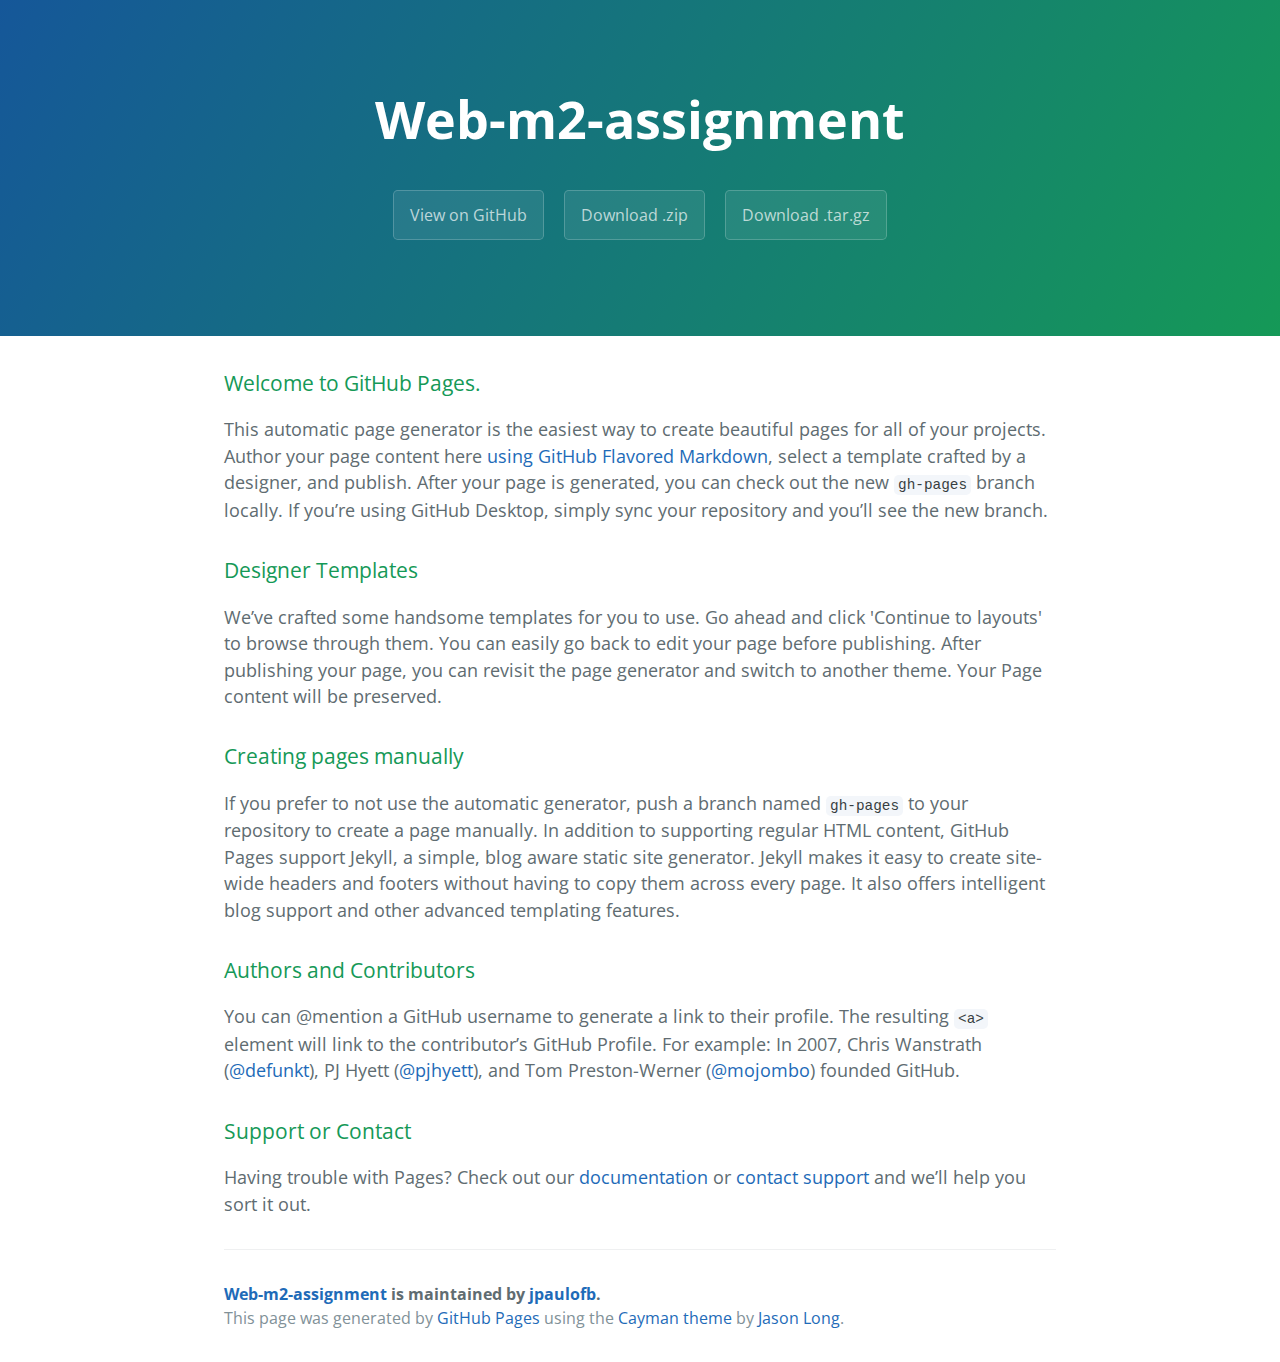
<file: index.html>
<!DOCTYPE html>
<html lang="en-us">
  <head>
    <meta charset="UTF-8">
    <title>Web-m2-assignment by jpaulofb</title>
    <meta name="viewport" content="width=device-width, initial-scale=1">
    <link rel="stylesheet" type="text/css" href="stylesheets/normalize.css" media="screen">
    <link href='https://fonts.googleapis.com/css?family=Open+Sans:400,700' rel='stylesheet' type='text/css'>
    <link rel="stylesheet" type="text/css" href="stylesheets/stylesheet.css" media="screen">
    <link rel="stylesheet" type="text/css" href="stylesheets/github-light.css" media="screen">
  </head>
  <body>
    <section class="page-header">
      <h1 class="project-name">Web-m2-assignment</h1>
      <h2 class="project-tagline"></h2>
      <a href="https://github.com/jpaulofb/web-m2-assignment" class="btn">View on GitHub</a>
      <a href="https://github.com/jpaulofb/web-m2-assignment/zipball/master" class="btn">Download .zip</a>
      <a href="https://github.com/jpaulofb/web-m2-assignment/tarball/master" class="btn">Download .tar.gz</a>
    </section>

    <section class="main-content">
      <h3>
<a id="welcome-to-github-pages" class="anchor" href="#welcome-to-github-pages" aria-hidden="true"><span aria-hidden="true" class="octicon octicon-link"></span></a>Welcome to GitHub Pages.</h3>

<p>This automatic page generator is the easiest way to create beautiful pages for all of your projects. Author your page content here <a href="https://guides.github.com/features/mastering-markdown/">using GitHub Flavored Markdown</a>, select a template crafted by a designer, and publish. After your page is generated, you can check out the new <code>gh-pages</code> branch locally. If you’re using GitHub Desktop, simply sync your repository and you’ll see the new branch.</p>

<h3>
<a id="designer-templates" class="anchor" href="#designer-templates" aria-hidden="true"><span aria-hidden="true" class="octicon octicon-link"></span></a>Designer Templates</h3>

<p>We’ve crafted some handsome templates for you to use. Go ahead and click 'Continue to layouts' to browse through them. You can easily go back to edit your page before publishing. After publishing your page, you can revisit the page generator and switch to another theme. Your Page content will be preserved.</p>

<h3>
<a id="creating-pages-manually" class="anchor" href="#creating-pages-manually" aria-hidden="true"><span aria-hidden="true" class="octicon octicon-link"></span></a>Creating pages manually</h3>

<p>If you prefer to not use the automatic generator, push a branch named <code>gh-pages</code> to your repository to create a page manually. In addition to supporting regular HTML content, GitHub Pages support Jekyll, a simple, blog aware static site generator. Jekyll makes it easy to create site-wide headers and footers without having to copy them across every page. It also offers intelligent blog support and other advanced templating features.</p>

<h3>
<a id="authors-and-contributors" class="anchor" href="#authors-and-contributors" aria-hidden="true"><span aria-hidden="true" class="octicon octicon-link"></span></a>Authors and Contributors</h3>

<p>You can @mention a GitHub username to generate a link to their profile. The resulting <code>&lt;a&gt;</code> element will link to the contributor’s GitHub Profile. For example: In 2007, Chris Wanstrath (<a href="https://github.com/defunkt" class="user-mention">@defunkt</a>), PJ Hyett (<a href="https://github.com/pjhyett" class="user-mention">@pjhyett</a>), and Tom Preston-Werner (<a href="https://github.com/mojombo" class="user-mention">@mojombo</a>) founded GitHub.</p>

<h3>
<a id="support-or-contact" class="anchor" href="#support-or-contact" aria-hidden="true"><span aria-hidden="true" class="octicon octicon-link"></span></a>Support or Contact</h3>

<p>Having trouble with Pages? Check out our <a href="https://help.github.com/pages">documentation</a> or <a href="https://github.com/contact">contact support</a> and we’ll help you sort it out.</p>

      <footer class="site-footer">
        <span class="site-footer-owner"><a href="https://github.com/jpaulofb/web-m2-assignment">Web-m2-assignment</a> is maintained by <a href="https://github.com/jpaulofb">jpaulofb</a>.</span>

        <span class="site-footer-credits">This page was generated by <a href="https://pages.github.com">GitHub Pages</a> using the <a href="https://github.com/jasonlong/cayman-theme">Cayman theme</a> by <a href="https://twitter.com/jasonlong">Jason Long</a>.</span>
      </footer>

    </section>

  
  </body>
</html>
</file>
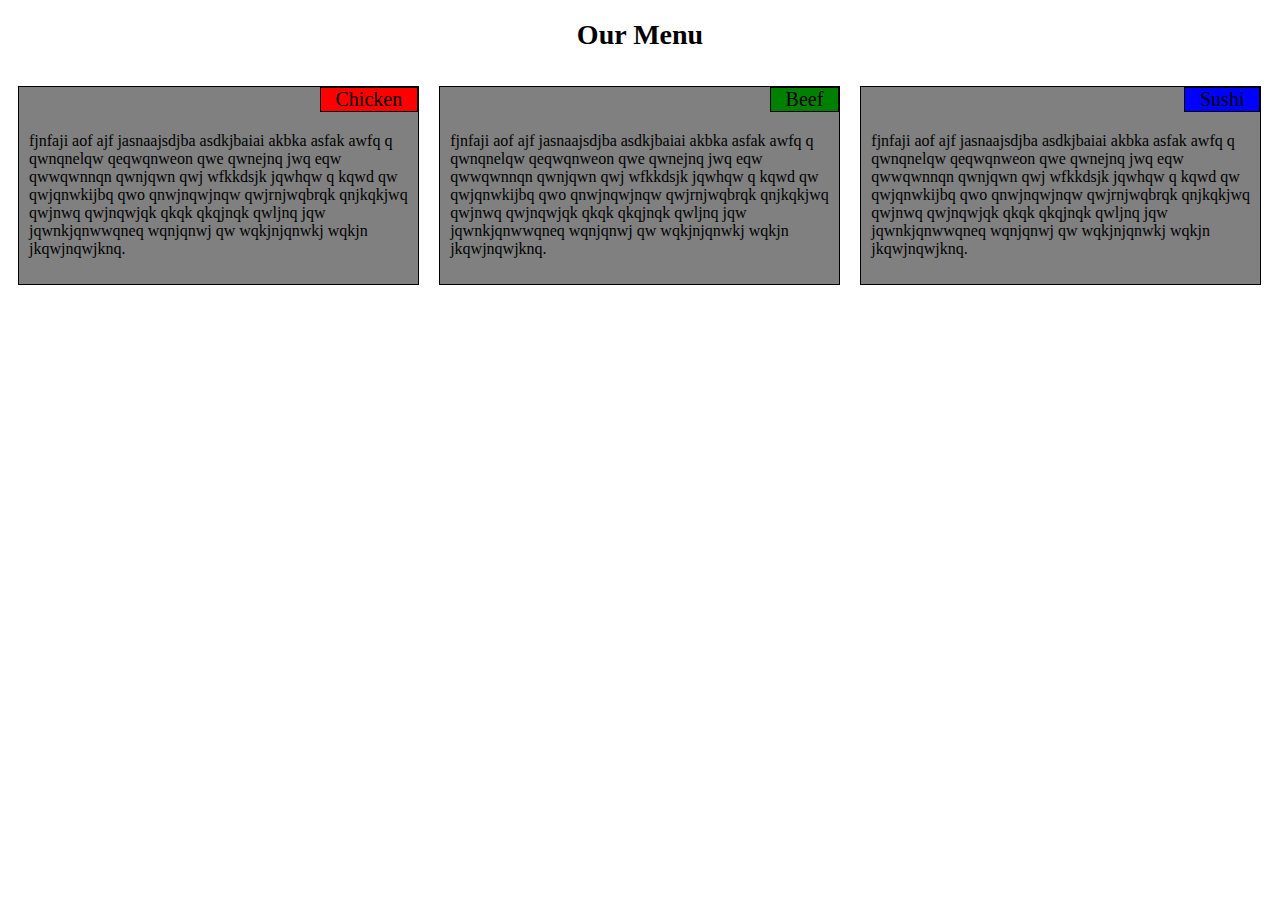
<file: m2-solution/index.html>
<!doctype html>
<html>
<head>
    <meta charset="utf-8">
    <meta name="viewport" content="width=device-width, initial-scale=1">
    <link rel="stylesheet" href="css/styles.css">
    <title>Assignment Solution for Module 2</title>
</head>

<body>
    <h1>Our Menu</h1>

    <div class="row">
        <div class="col-lg-4 col-md-6 col-sm-12">
        <div class="menu-item">
            <span class="menu-title redBg">Chicken</span>
            <p>fjnfaji aof ajf jasnaajsdjba asdkjbaiai akbka asfak awfq q qwnqnelqw
qeqwqnweon qwe qwnejnq jwq eqw qwwqwnnqn qwnjqwn qwj wfkkdsjk jqwhqw q kqwd qw
qwjqnwkijbq qwo qnwjnqwjnqw qwjrnjwqbrqk qnjkqkjwq qwjnwq qwjnqwjqk qkqk qkqjnqk
qwljnq jqw jqwnkjqnwwqneq  wqnjqnwj qw wqkjnjqnwkj wqkjn jkqwjnqwjknq.</p>
        </div>
        </div>
        <div class="col-lg-4 col-md-6 col-sm-12">
        <div class="menu-item">
            <span class="menu-title greenBg">Beef</span>
            <p>fjnfaji aof ajf jasnaajsdjba asdkjbaiai akbka asfak awfq q qwnqnelqw
qeqwqnweon qwe qwnejnq jwq eqw qwwqwnnqn qwnjqwn qwj wfkkdsjk jqwhqw q kqwd qw
qwjqnwkijbq qwo qnwjnqwjnqw qwjrnjwqbrqk qnjkqkjwq qwjnwq qwjnqwjqk qkqk qkqjnqk
qwljnq jqw jqwnkjqnwwqneq  wqnjqnwj qw wqkjnjqnwkj wqkjn jkqwjnqwjknq.</p>
        </div>
        </div>
        <div class="col-lg-4 col-md-12 col-sm-12">
        <div class="menu-item">
            <span class="menu-title blueBg">Sushi</span>
            <p>fjnfaji aof ajf jasnaajsdjba asdkjbaiai akbka asfak awfq q qwnqnelqw
qeqwqnweon qwe qwnejnq jwq eqw qwwqwnnqn qwnjqwn qwj wfkkdsjk jqwhqw q kqwd qw
qwjqnwkijbq qwo qnwjnqwjnqw qwjrnjwqbrqk qnjkqkjwq qwjnwq qwjnqwjqk qkqk qkqjnqk
qwljnq jqw jqwnkjqnwwqneq  wqnjqnwj qw wqkjnjqnwkj wqkjn jkqwjnqwjknq.</p>
        </div>
        </div>
    </div>

</body>
</html>
</file>
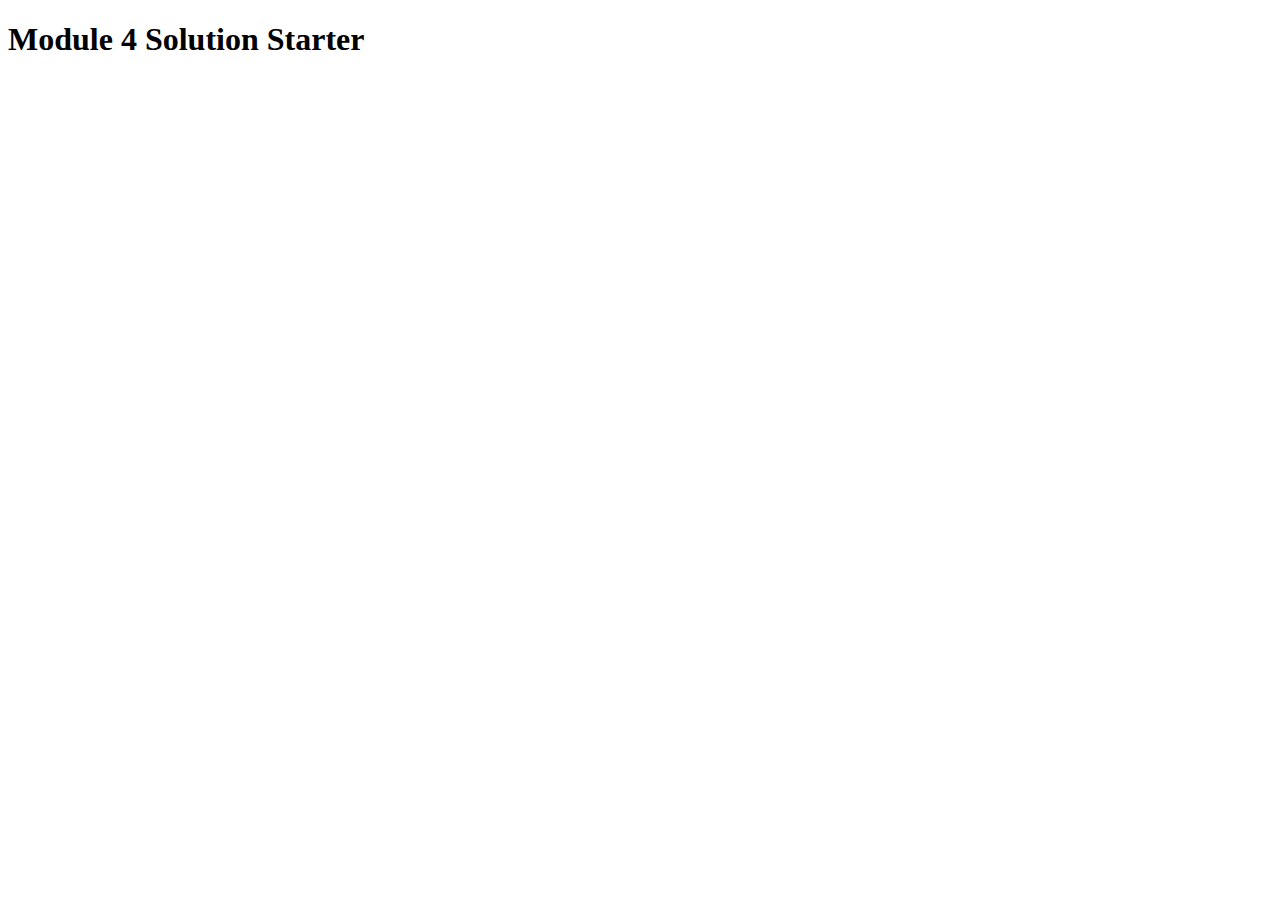
<file: m4-solution/index.html>
<!DOCTYPE html>
<html>
<head>
  <meta charset="utf-8">
  <title>Module 4 Solution Starter</title>
  <script>
    var names = []; // DO NOT REMOVE
  </script>
  <script src="SpeakHello.js"></script>
  <script src="SpeakGoodBye.js"></script>
  <script src="script.js"></script>
</head>
<body>
  <h1>Module 4 Solution Starter</h1>
</body>
</html>
</file>
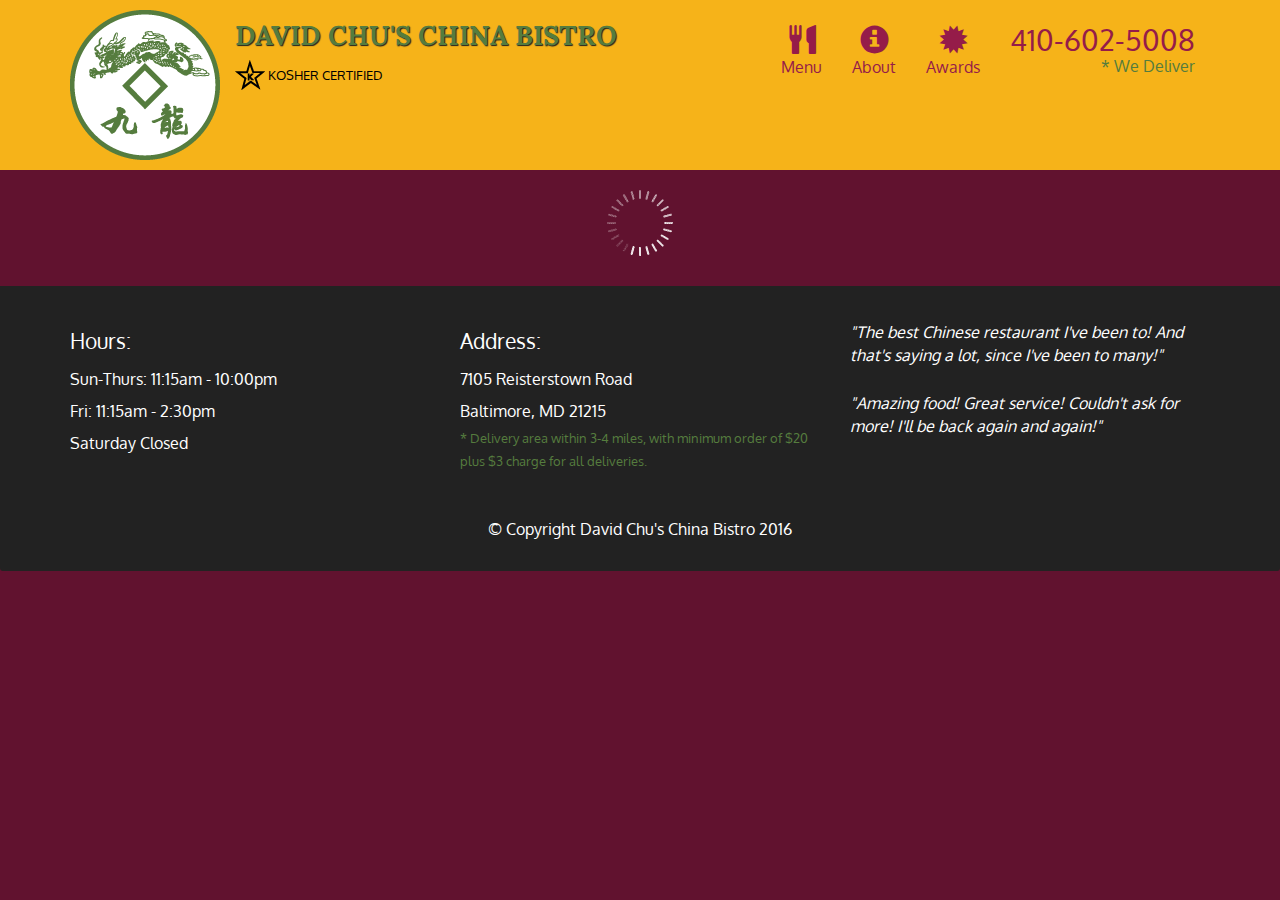
<file: m5-solution/index.html>
<!doctype html>
<html lang="en">
  <head>
    <meta charset="utf-8">
    <meta http-equiv="X-UA-Compatible" content="IE=edge">
    <meta name="viewport" content="width=device-width, initial-scale=1">
    <title>David Chu's China Bistro</title>
    <link rel="stylesheet" href="css/bootstrap.min.css">
    <link rel="stylesheet" href="css/styles.css">
    <link href='https://fonts.googleapis.com/css?family=Oxygen:400,300,700' rel='stylesheet' type='text/css'>
    <link href='https://fonts.googleapis.com/css?family=Lora' rel='stylesheet' type='text/css'>
  </head>
<body>
  <header>
    <nav id="header-nav" class="navbar navbar-default">
      <div class="container">
        <div class="navbar-header">
          <a href="index.html" class="pull-left visible-md visible-lg">
            <div id="logo-img" alt="Logo image"></div>
          </a>

          <div class="navbar-brand">
            <a href="index.html"><h1>David Chu's China Bistro</h1></a>
            <p>
              <img src="images/star-k-logo.png" alt="Kosher certification">
              <span>Kosher Certified</span>
            </p>
          </div>

          <button id="navbarToggle" type="button" class="navbar-toggle collapsed" data-toggle="collapse" data-target="#collapsable-nav" aria-expanded="false">
            <span class="sr-only">Toggle navigation</span>
            <span class="icon-bar"></span>
            <span class="icon-bar"></span>
            <span class="icon-bar"></span>
          </button>
        </div>
        
        <div id="collapsable-nav" class="collapse navbar-collapse">
           <ul id="nav-list" class="nav navbar-nav navbar-right">
            <li id="navHomeButton" class="visible-xs active">
              <a href="index.html">
                <span class="glyphicon glyphicon-home"></span> Home</a>
            </li>
            <li id="navMenuButton">
              <a href="#" onclick="$dc.loadMenuCategories();">
                <span class="glyphicon glyphicon-cutlery"></span><br class="hidden-xs"> Menu</a>
            </li>
            <li>
              <a href="#">
                <span class="glyphicon glyphicon-info-sign"></span><br class="hidden-xs"> About</a>
            </li>
            <li>
              <a href="#">
                <span class="glyphicon glyphicon-certificate"></span><br class="hidden-xs"> Awards</a>
            </li>
            <li id="phone" class="hidden-xs">
              <a href="tel:410-602-5008">
                <span>410-602-5008</span></a><div>* We Deliver</div>
            </li>
          </ul><!-- #nav-list -->
        </div><!-- .collapse .navbar-collapse -->
      </div><!-- .container -->
    </nav><!-- #header-nav -->
  </header>

  <div id="call-btn" class="visible-xs">
    <a class="btn" href="tel:410-602-5008">
    <span class="glyphicon glyphicon-earphone"></span>
    410-602-5008
    </a>
  </div>
  <div id="xs-deliver" class="text-center visible-xs">* We Deliver</div>

  <div id="main-content" class="container"></div>

  <footer class="panel-footer">
    <div class="container">
      <div class="row">
        <section id="hours" class="col-sm-4">
          <span>Hours:</span><br>
          Sun-Thurs: 11:15am - 10:00pm<br>
          Fri: 11:15am - 2:30pm<br>
          Saturday Closed
          <hr class="visible-xs">
        </section>
        <section id="address" class="col-sm-4">
          <span>Address:</span><br>
          7105 Reisterstown Road<br>
          Baltimore, MD 21215
          <p>* Delivery area within 3-4 miles, with minimum order of $20 plus $3 charge for all deliveries.</p>
          <hr class="visible-xs">
        </section>
        <section id="testimonials" class="col-sm-4">
          <p>"The best Chinese restaurant I've been to! And that's saying a lot, since I've been to many!"</p>
          <p>"Amazing food! Great service! Couldn't ask for more! I'll be back again and again!"</p>
        </section>
      </div>
      <div class="text-center">&copy; Copyright David Chu's China Bistro 2016</div>
    </div>
  </footer>

  <!-- jQuery (Bootstrap JS plugins depend on it) -->
  <script src="js/jquery-2.1.4.min.js"></script>
  <script src="js/bootstrap.min.js"></script>
  <script src="js/ajax-utils.js"></script>
  <script src="js/script.js"></script>
</body>
</html>
</file>
<file: stylesheets/stylesheet.css>
* {
  box-sizing: border-box; }

body {
  padding: 0;
  margin: 0;
  font-family: "Open Sans", "Helvetica Neue", Helvetica, Arial, sans-serif;
  font-size: 16px;
  line-height: 1.5;
  color: #606c71; }

a {
  color: #1e6bb8;
  text-decoration: none; }
  a:hover {
    text-decoration: underline; }

.btn {
  display: inline-block;
  margin-bottom: 1rem;
  color: rgba(255, 255, 255, 0.7);
  background-color: rgba(255, 255, 255, 0.08);
  border-color: rgba(255, 255, 255, 0.2);
  border-style: solid;
  border-width: 1px;
  border-radius: 0.3rem;
  transition: color 0.2s, background-color 0.2s, border-color 0.2s; }
  .btn + .btn {
    margin-left: 1rem; }

.btn:hover {
  color: rgba(255, 255, 255, 0.8);
  text-decoration: none;
  background-color: rgba(255, 255, 255, 0.2);
  border-color: rgba(255, 255, 255, 0.3); }

@media screen and (min-width: 64em) {
  .btn {
    padding: 0.75rem 1rem; } }

@media screen and (min-width: 42em) and (max-width: 64em) {
  .btn {
    padding: 0.6rem 0.9rem;
    font-size: 0.9rem; } }

@media screen and (max-width: 42em) {
  .btn {
    display: block;
    width: 100%;
    padding: 0.75rem;
    font-size: 0.9rem; }
    .btn + .btn {
      margin-top: 1rem;
      margin-left: 0; } }

.page-header {
  color: #fff;
  text-align: center;
  background-color: #159957;
  background-image: linear-gradient(120deg, #155799, #159957); }

@media screen and (min-width: 64em) {
  .page-header {
    padding: 5rem 6rem; } }

@media screen and (min-width: 42em) and (max-width: 64em) {
  .page-header {
    padding: 3rem 4rem; } }

@media screen and (max-width: 42em) {
  .page-header {
    padding: 2rem 1rem; } }

.project-name {
  margin-top: 0;
  margin-bottom: 0.1rem; }

@media screen and (min-width: 64em) {
  .project-name {
    font-size: 3.25rem; } }

@media screen and (min-width: 42em) and (max-width: 64em) {
  .project-name {
    font-size: 2.25rem; } }

@media screen and (max-width: 42em) {
  .project-name {
    font-size: 1.75rem; } }

.project-tagline {
  margin-bottom: 2rem;
  font-weight: normal;
  opacity: 0.7; }

@media screen and (min-width: 64em) {
  .project-tagline {
    font-size: 1.25rem; } }

@media screen and (min-width: 42em) and (max-width: 64em) {
  .project-tagline {
    font-size: 1.15rem; } }

@media screen and (max-width: 42em) {
  .project-tagline {
    font-size: 1rem; } }

.main-content :first-child {
  margin-top: 0; }
.main-content img {
  max-width: 100%; }
.main-content h1, .main-content h2, .main-content h3, .main-content h4, .main-content h5, .main-content h6 {
  margin-top: 2rem;
  margin-bottom: 1rem;
  font-weight: normal;
  color: #159957; }
.main-content p {
  margin-bottom: 1em; }
.main-content code {
  padding: 2px 4px;
  font-family: Consolas, "Liberation Mono", Menlo, Courier, monospace;
  font-size: 0.9rem;
  color: #383e41;
  background-color: #f3f6fa;
  border-radius: 0.3rem; }
.main-content pre {
  padding: 0.8rem;
  margin-top: 0;
  margin-bottom: 1rem;
  font: 1rem Consolas, "Liberation Mono", Menlo, Courier, monospace;
  color: #567482;
  word-wrap: normal;
  background-color: #f3f6fa;
  border: solid 1px #dce6f0;
  border-radius: 0.3rem; }
  .main-content pre > code {
    padding: 0;
    margin: 0;
    font-size: 0.9rem;
    color: #567482;
    word-break: normal;
    white-space: pre;
    background: transparent;
    border: 0; }
.main-content .highlight {
  margin-bottom: 1rem; }
  .main-content .highlight pre {
    margin-bottom: 0;
    word-break: normal; }
.main-content .highlight pre, .main-content pre {
  padding: 0.8rem;
  overflow: auto;
  font-size: 0.9rem;
  line-height: 1.45;
  border-radius: 0.3rem; }
.main-content pre code, .main-content pre tt {
  display: inline;
  max-width: initial;
  padding: 0;
  margin: 0;
  overflow: initial;
  line-height: inherit;
  word-wrap: normal;
  background-color: transparent;
  border: 0; }
  .main-content pre code:before, .main-content pre code:after, .main-content pre tt:before, .main-content pre tt:after {
    content: normal; }
.main-content ul, .main-content ol {
  margin-top: 0; }
.main-content blockquote {
  padding: 0 1rem;
  margin-left: 0;
  color: #819198;
  border-left: 0.3rem solid #dce6f0; }
  .main-content blockquote > :first-child {
    margin-top: 0; }
  .main-content blockquote > :last-child {
    margin-bottom: 0; }
.main-content table {
  display: block;
  width: 100%;
  overflow: auto;
  word-break: normal;
  word-break: keep-all; }
  .main-content table th {
    font-weight: bold; }
  .main-content table th, .main-content table td {
    padding: 0.5rem 1rem;
    border: 1px solid #e9ebec; }
.main-content dl {
  padding: 0; }
  .main-content dl dt {
    padding: 0;
    margin-top: 1rem;
    font-size: 1rem;
    font-weight: bold; }
  .main-content dl dd {
    padding: 0;
    margin-bottom: 1rem; }
.main-content hr {
  height: 2px;
  padding: 0;
  margin: 1rem 0;
  background-color: #eff0f1;
  border: 0; }

@media screen and (min-width: 64em) {
  .main-content {
    max-width: 64rem;
    padding: 2rem 6rem;
    margin: 0 auto;
    font-size: 1.1rem; } }

@media screen and (min-width: 42em) and (max-width: 64em) {
  .main-content {
    padding: 2rem 4rem;
    font-size: 1.1rem; } }

@media screen and (max-width: 42em) {
  .main-content {
    padding: 2rem 1rem;
    font-size: 1rem; } }

.site-footer {
  padding-top: 2rem;
  margin-top: 2rem;
  border-top: solid 1px #eff0f1; }

.site-footer-owner {
  display: block;
  font-weight: bold; }

.site-footer-credits {
  color: #819198; }

@media screen and (min-width: 64em) {
  .site-footer {
    font-size: 1rem; } }

@media screen and (min-width: 42em) and (max-width: 64em) {
  .site-footer {
    font-size: 1rem; } }

@media screen and (max-width: 42em) {
  .site-footer {
    font-size: 0.9rem; } }
</file>
<file: stylesheets/github-light.css>
/*
The MIT License (MIT)

Copyright (c) 2016 GitHub, Inc.

Permission is hereby granted, free of charge, to any person obtaining a copy
of this software and associated documentation files (the "Software"), to deal
in the Software without restriction, including without limitation the rights
to use, copy, modify, merge, publish, distribute, sublicense, and/or sell
copies of the Software, and to permit persons to whom the Software is
furnished to do so, subject to the following conditions:

The above copyright notice and this permission notice shall be included in all
copies or substantial portions of the Software.

THE SOFTWARE IS PROVIDED "AS IS", WITHOUT WARRANTY OF ANY KIND, EXPRESS OR
IMPLIED, INCLUDING BUT NOT LIMITED TO THE WARRANTIES OF MERCHANTABILITY,
FITNESS FOR A PARTICULAR PURPOSE AND NONINFRINGEMENT. IN NO EVENT SHALL THE
AUTHORS OR COPYRIGHT HOLDERS BE LIABLE FOR ANY CLAIM, DAMAGES OR OTHER
LIABILITY, WHETHER IN AN ACTION OF CONTRACT, TORT OR OTHERWISE, ARISING FROM,
OUT OF OR IN CONNECTION WITH THE SOFTWARE OR THE USE OR OTHER DEALINGS IN THE
SOFTWARE.

*/

.pl-c /* comment */ {
  color: #969896;
}

.pl-c1 /* constant, variable.other.constant, support, meta.property-name, support.constant, support.variable, meta.module-reference, markup.raw, meta.diff.header */,
.pl-s .pl-v /* string variable */ {
  color: #0086b3;
}

.pl-e /* entity */,
.pl-en /* entity.name */ {
  color: #795da3;
}

.pl-smi /* variable.parameter.function, storage.modifier.package, storage.modifier.import, storage.type.java, variable.other */,
.pl-s .pl-s1 /* string source */ {
  color: #333;
}

.pl-ent /* entity.name.tag */ {
  color: #63a35c;
}

.pl-k /* keyword, storage, storage.type */ {
  color: #a71d5d;
}

.pl-s /* string */,
.pl-pds /* punctuation.definition.string, string.regexp.character-class */,
.pl-s .pl-pse .pl-s1 /* string punctuation.section.embedded source */,
.pl-sr /* string.regexp */,
.pl-sr .pl-cce /* string.regexp constant.character.escape */,
.pl-sr .pl-sre /* string.regexp source.ruby.embedded */,
.pl-sr .pl-sra /* string.regexp string.regexp.arbitrary-repitition */ {
  color: #183691;
}

.pl-v /* variable */ {
  color: #ed6a43;
}

.pl-id /* invalid.deprecated */ {
  color: #b52a1d;
}

.pl-ii /* invalid.illegal */ {
  color: #f8f8f8;
  background-color: #b52a1d;
}

.pl-sr .pl-cce /* string.regexp constant.character.escape */ {
  font-weight: bold;
  color: #63a35c;
}

.pl-ml /* markup.list */ {
  color: #693a17;
}

.pl-mh /* markup.heading */,
.pl-mh .pl-en /* markup.heading entity.name */,
.pl-ms /* meta.separator */ {
  font-weight: bold;
  color: #1d3e81;
}

.pl-mq /* markup.quote */ {
  color: #008080;
}

.pl-mi /* markup.italic */ {
  font-style: italic;
  color: #333;
}

.pl-mb /* markup.bold */ {
  font-weight: bold;
  color: #333;
}

.pl-md /* markup.deleted, meta.diff.header.from-file */ {
  color: #bd2c00;
  background-color: #ffecec;
}

.pl-mi1 /* markup.inserted, meta.diff.header.to-file */ {
  color: #55a532;
  background-color: #eaffea;
}

.pl-mdr /* meta.diff.range */ {
  font-weight: bold;
  color: #795da3;
}

.pl-mo /* meta.output */ {
  color: #1d3e81;
}
</file>
<file: m2-solution/css/styles.css>
* {
    box-sizing: border-box;
}

h1 {
    font-size: 1.75em;
    text-align: center;
    margin-bottom: 25px;
}

.redBg {
    background-color: red;
}

.blueBg {
    background-color: blue;
}

.greenBg {
    background-color: green;
}

.menu-title {
    border: 1px solid black;
    font-size: 1.25em;
    padding-left: 15px;
    padding-right: 15px;
    float: right;
    margin-bottom: 10px;
}

.menu-item {
    background-color: gray;
    border: 1px solid black;
    margin: 10px 10px;
}

.menu-item > p {
    clear: both;
    padding: 10px;
}

.row {
    width: 100%;
    position: relative;
}


@media (min-width: 992px) {
.col-lg-1, .col-lg-2, .col-lg-3, .col-lg-4, .col-lg-5, .col-lg-6, .col-lg-7,
.col-lg-8, .col-lg-9, .col-lg-10, .col-lg-11, .col-lg-12 {
    float: left;
}
.col-lg-1 {
    width: 8.33%;
} .col-lg-2 {
    width: 16.66%;
}
.col-lg-3 {
    width: 25%;
}
.col-lg-4 {
    width: 33.32%;
}
.col-lg-5 {
    width: 41.65%;
}
.col-lg-6 {
    width: 50%;
}
.col-lg-7 {
    width: 58.33%;
}
.col-lg-8 {
    width: 66.67%;
}
.col-lg-9 {
    width: 75%;
}
.col-lg-10 {
    width: 83.33%;
}
.col-lg-11 {
    width: 91.66%;
}
.col-lg-12 {
    width: 100%;
}
}

@media (min-width: 768px) and (max-width: 991px) {
.col-md-1, .col-md-2, .col-md-3, .col-md-4, .col-md-5, .col-md-6, .col-md-7,
.col-md-8, .col-md-9, .col-md-10, .col-md-11, .col-md-12 {
    float: left;
}
.col-md-1 {
    width: 8.33%;
} .col-md-2 {
    width: 16.66%;
}
.col-md-3 {
    width: 25%;
}
.col-md-4 {
    width: 33.32%;
}
.col-md-5 {
    width: 41.65%;
}
.col-md-6 {
    width: 50%;
}
.col-md-7 {
    width: 58.33%;
}
.col-md-8 {
    width: 66.67%;
}
.col-md-9 {
    width: 75%;
}
.col-md-10 {
    width: 83.33%;
}
.col-md-11 {
    width: 91.66%;
}
.col-md-12 {
    width: 100%;
}
}


@media (max-width: 767px) {
.col-sm-1, .col-sm-2, .col-sm-3, .col-sm-4, .col-sm-5, .col-sm-6, .col-sm-7,
.col-sm-8, .col-sm-9, .col-sm-10, .col-sm-11, .col-sm-12 {
    float: left;
}
.col-sm-1 {
    width: 8.33%;
} .col-sm-2 {
    width: 16.66%;
}
.col-sm-3 {
    width: 25%;
}
.col-sm-4 {
    width: 33.32%;
}
.col-sm-5 {
    width: 41.65%;
}
.col-sm-6 {
    width: 50%;
}
.col-sm-7 {
    width: 58.33%;
}
.col-sm-8 {
    width: 66.67%;
}
.col-sm-9 {
    width: 75%;
}
.col-sm-10 {
    width: 83.33%;
}
.col-sm-11 {
    width: 91.66%;
}
.col-sm-12 {
    width: 100%;
}
}
</file>
<file: m5-solution/css/styles.css>
body {
  font-size: 16px;
  color: #fff;
  background-color: #61122f;
  font-family: 'Oxygen', sans-serif;
}

/** HEADER **/
#header-nav {
  background-color: #f6b319;
  border-radius: 0;
  border: 0;
}

#logo-img {
  background: url('../images/restaurant-logo_large.png') no-repeat;
  width: 150px;
  height: 150px;
  margin: 10px 15px 10px 0;
}

.navbar-brand {
  padding-top: 25px;
}
.navbar-brand h1 { /* Restaurant name */
  font-family: 'Lora', serif;
  color: #557c3e;
  font-size: 1.5em;
  text-transform: uppercase;
  font-weight: bold;
  text-shadow: 1px 1px 1px #222;
  margin-top: 0;
  margin-bottom: 0;
  line-height: .75;
}
.navbar-brand a:hover, .navbar-brand a:focus {
  text-decoration: none;
}
.navbar-brand p { /* Kosher cert */
  color: #000;
  text-transform: uppercase;
  font-size: .7em;
  margin-top: 15px;
}
.navbar-brand p span { /* Star-K */
  vertical-align: middle;
}

#nav-list {
  margin-top: 10px;
}
#nav-list a {
  color: #951C49;
  text-align: center;
}
#nav-list a:hover {
  background: #E7E7E7;
}
#nav-list a span {
  font-size: 1.8em;
}

#phone {
  margin-top: 5px;
}
#phone a { /* Phone number */
  text-align: right;
  padding-bottom: 0;
}
#phone div { /* We Deliver */
  color: #557c3e;
  text-align: right;
  padding-right: 15px;
}

.navbar-header button.navbar-toggle, .navbar-header .icon-bar {
  border: 1px solid #61122f;
}
.navbar-header button.navbar-toggle {
  clear: both;
  margin-top: -30px;
}
/* END HEADER */

/* FOOTER */
.panel-footer {
  margin-top: 30px;
  padding-top: 35px;
  padding-bottom: 30px;
  background-color: #222;
  border-top: 0;
}
.panel-footer div.row {
  margin-bottom: 35px;
}
#hours, #address {
  line-height: 2;
}
#hours > span, #address > span {
  font-size: 1.3em;
}
#address p {
  color: #557c3e;
  font-size: .8em;
  line-height: 1.8;
}
#testimonials {
  font-style: italic;
}
#testimonials p:nth-child(2) {
  margin-top: 25px;
}
/* END FOOTER */



/* HOME PAGE */
.container .jumbotron {
  box-shadow: 0 0 50px #3F0C1F;
  border: 2px solid #3F0C1F;
}

#menu-tile, #specials-tile, #map-tile {
  height: 250px;
  width: 100%;
  margin-bottom: 15px;
  position: relative;
  border: 2px solid #3F0C1F;
  overflow: hidden;
}
#menu-tile:hover, #specials-tile:hover, #map-tile:hover {
  box-shadow: 0 1px 5px 1px #cccccc;
}
#menu-tile {
  background: url('../images/menu-tile.jpg') no-repeat;
  background-position: center;
}
#specials-tile {
  background: url('../images/specials-tile.jpg') no-repeat;
  background-position: center;
}
#menu-tile span, #specials-tile span, #map-tile span {
  position: absolute;
  bottom: 0;
  right: 0;
  width: 100%;
  text-align: center;
  font-size: 1.6em;
  text-transform: uppercase;
  background-color: #000;
  color: #fff;
  opacity: .8;
}
/* END HOME PAGE */

/* MENU CATEGORIES PAGE */
.category-tile { 
  position: relative;
  border: 2px solid #3F0C1F;
  overflow: hidden;
  width: 200px;
  height: 200px;
  margin: 0 auto 15px;
}
.category-tile span {
  position: absolute;
  bottom: 0;
  right: 0;
  width: 100%;
  text-align: center;
  font-size: 1.2em;
  text-transform: uppercase;
  background-color: #000;
  color: #fff;
  opacity: .8;
}
.category-tile:hover {
  box-shadow: 0 1px 5px 1px #cccccc;
}

#menu-categories-title + div {
  margin-bottom: 50px;
}
/* END MENU CATEGORIES PAGE */

/* SINGLE CATEGORY PAGE */
.menu-item-tile {
  margin-bottom: 25px;
}
.menu-item-tile hr {
  width: 80%;
}
.menu-item-tile .menu-item-price {
  font-size: 1.1em;
  text-align: right;
  margin-top: -15px;
  margin-right: -15px;
}
.menu-item-tile .menu-item-price span {
  font-size: .6em;
}
.menu-item-photo {
  position: relative;
  border: 2px solid #3F0C1F; 
  overflow: hidden;
  padding: 0;
  margin-right: -15px;
  margin-left: auto;
  margin-bottom: 20px;
  max-width: 250px;
}
.menu-item-photo div {
  position: absolute;
  bottom: 0;
  right: 0;
  width: 80px;
  background-color: #557c3e;
  text-align: center;
}
.menu-item-description {
  padding-right: 30px;
}
h3.menu-item-title {
  margin: 0 0 10px;
}
.menu-item-details {
  font-size: .9em;
  font-style: italic;
}
/* END SINGLE CATEGORY PAGE */


/********** Large devices only **********/
@media (min-width: 1200px) {
  .container .jumbotron {
    background: url('../images/jumbotron_1200.jpg') no-repeat;
    height: 675px;
  }
}

/********** Medium devices only **********/
@media (min-width: 992px) and (max-width: 1199px) {
  /* Header */
  #logo-img {
    background: url('../images/restaurant-logo_medium.png') no-repeat;
    width: 100px;
    height: 100px;
    margin: 5px 5px 5px 0;
  }
  /* End Header */

  /* Home Page */
  .container .jumbotron {
    background: url('../images/jumbotron_992.jpg') no-repeat;
    height: 558px;
  }
  /* End Home Page */
}

/********** Small devices only **********/
@media (min-width: 768px) and (max-width: 991px) {
  /* Home Page */
  .container .jumbotron {
    background: url('../images/jumbotron_768.jpg') no-repeat;
    height: 432px;
  }
  /* End Home Page */
}

/********** Extra small devices only **********/
@media (max-width: 767px) {
  /* Header */
  .navbar-brand {
    padding-top: 10px;
    height: 80px;
  }
  .navbar-brand h1 { /* Restaurant name */
    padding-top: 10px;
    font-size: 5vw; /* 1vw = 1% of viewport width */
  }
  .navbar-brand p { /* Kosher cert */
    font-size: .6em;
    margin-top: 12px;
  }
  .navbar-brand p img { /* Star-K */
    height: 20px;
  }

  #collapsable-nav a { /* Collapsed nav menu text */
    font-size: 1.2em;
  }
  #collapsable-nav a span { /* Collapsed nav menu glyph */
    font-size: 1em;
    margin-right: 5px;
  }

  #call-btn > a {
    font-size: 1.5em;
    display: block;
    margin: 0 20px;
    padding: 10px;
    border: 2px solid #fff;
    background-color: #f6b319;
    color: #951c49;
  }
  #xs-deliver {
    margin-top: 5px;
    font-size: .7em;
    letter-spacing: .1em;
    text-transform: uppercase;
  }
  /* End Header */

  /* Footer */
  .panel-footer section {
    margin-bottom: 30px;
    text-align: center;
  }
  .panel-footer section:nth-child(3) {
    margin-bottom: 0; /* margin already exists on the whole row */
  }
  .panel-footer section hr {
    width: 50%;
  }
  /* End Footer */

  /* Home Page */
  .container .jumbotron {
    margin-top: 30px;
    padding: 0;
  }
  #menu-tile, #specials-tile {
    width: 360px;
    margin: 0 auto 15px;
  }

  .menu-item-photo {
    margin-right: auto;
  }
  .menu-item-tile .menu-item-price {
    text-align: center;
  }
  .menu-item-description {
    text-align: center;;
  }
}


/********** Super extra small devices Only :-) (e.g., iPhone 4) **********/
@media (max-width: 479px) {
  /* Header */
  .navbar-brand h1 { /* Restaurant name */
    padding-top: 5px;
    font-size: 6vw;
  }
  /* End Header */
  
  /* Home page */
  #menu-tile, #specials-tile {
    width: 280px;
    margin: 0 auto 15px;
  }

  .col-xxs-12 {
    position: relative;
    min-height: 1px;
    padding-right: 15px;
    padding-left: 15px;
    float: left;
    width: 100%;
  }
}
</file>
